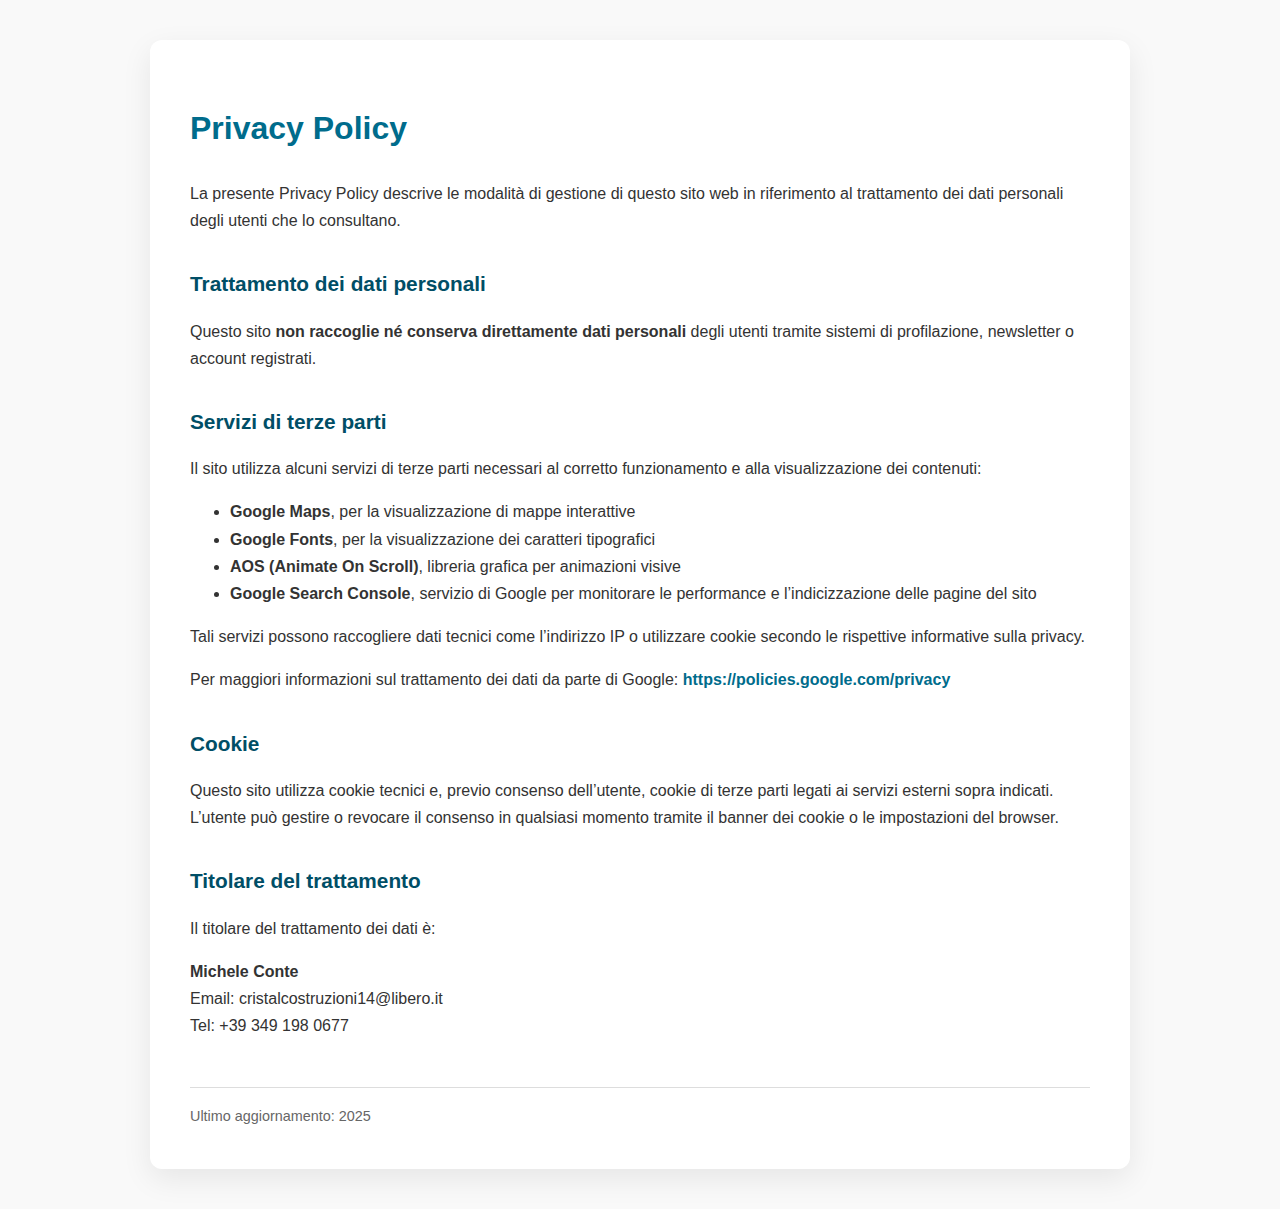
<file: privacy.html>
<!DOCTYPE html>
<html lang="it">
<head>
    <meta charset="UTF-8">
    <meta name="viewport" content="width=device-width, initial-scale=1.0">
    <title>Privacy Policy</title>

    <style>
        body {
            font-family: 'Poppins', Arial, sans-serif;
            background-color: #f9f9f9;
            color: #333;
            line-height: 1.7;
            padding: 2rem 1rem;
        }

        .privacy-container {
            max-width: 900px;
            margin: auto;
            background: #ffffff;
            padding: 2.5rem;
            border-radius: 12px;
            box-shadow: 0 10px 30px rgba(0,0,0,0.08);
        }

        h1 {
            color: #006c8c;
            margin-bottom: 1.5rem;
        }

        h2 {
            color: #004e66;
            margin-top: 2rem;
            margin-bottom: 0.8rem;
            font-size: 1.3rem;
        }

        p {
            margin-bottom: 1rem;
        }

        a {
            color: #006c8c;
            text-decoration: none;
            font-weight: 600;
        }

        a:hover {
            text-decoration: underline;
        }

        .footer-note {
            margin-top: 3rem;
            font-size: 0.9rem;
            color: #666;
            border-top: 1px solid #ddd;
            padding-top: 1rem;
        }
    </style>
</head>
<body>

<div class="privacy-container">

    <h1>Privacy Policy</h1>

    <p>
        La presente Privacy Policy descrive le modalità di gestione di questo sito web in riferimento al trattamento
        dei dati personali degli utenti che lo consultano.
    </p>

    <h2>Trattamento dei dati personali</h2>
    <p>
        Questo sito <strong>non raccoglie né conserva direttamente dati personali</strong> degli utenti tramite sistemi
        di profilazione, newsletter o account registrati.
    </p>

    <h2>Servizi di terze parti</h2>
    <p>
        Il sito utilizza alcuni servizi di terze parti necessari al corretto funzionamento e alla visualizzazione dei contenuti:
    </p>
    <ul>
        <li><strong>Google Maps</strong>, per la visualizzazione di mappe interattive</li>
        <li><strong>Google Fonts</strong>, per la visualizzazione dei caratteri tipografici</li>
        <li><strong>AOS (Animate On Scroll)</strong>, libreria grafica per animazioni visive</li>
        <li><strong>Google Search Console</strong>, servizio di Google per monitorare le performance e l’indicizzazione delle pagine del sito</li>
    </ul>

    <p>
        Tali servizi possono raccogliere dati tecnici come l’indirizzo IP o utilizzare cookie secondo le rispettive
        informative sulla privacy.
    </p>

    <p>
        Per maggiori informazioni sul trattamento dei dati da parte di Google:
        <a href="https://policies.google.com/privacy?hl=it" target="_blank" rel="noopener">
            https://policies.google.com/privacy
        </a>
    </p>

    <h2>Cookie</h2>
    <p>
        Questo sito utilizza cookie tecnici e, previo consenso dell’utente, cookie di terze parti legati ai servizi esterni
        sopra indicati. L’utente può gestire o revocare il consenso in qualsiasi momento tramite il banner dei cookie
        o le impostazioni del browser.
    </p>

    <h2>Titolare del trattamento</h2>
    <p>
        Il titolare del trattamento dei dati è:
    </p>
    <p>
        <strong>Michele Conte</strong><br>
        Email: cristalcostruzioni14@libero.it<br>
        Tel: +39 349 198 0677
    </p>

    <div class="footer-note">
        Ultimo aggiornamento: 2025
    </div>

</div>

</body>
</html>
</file>
